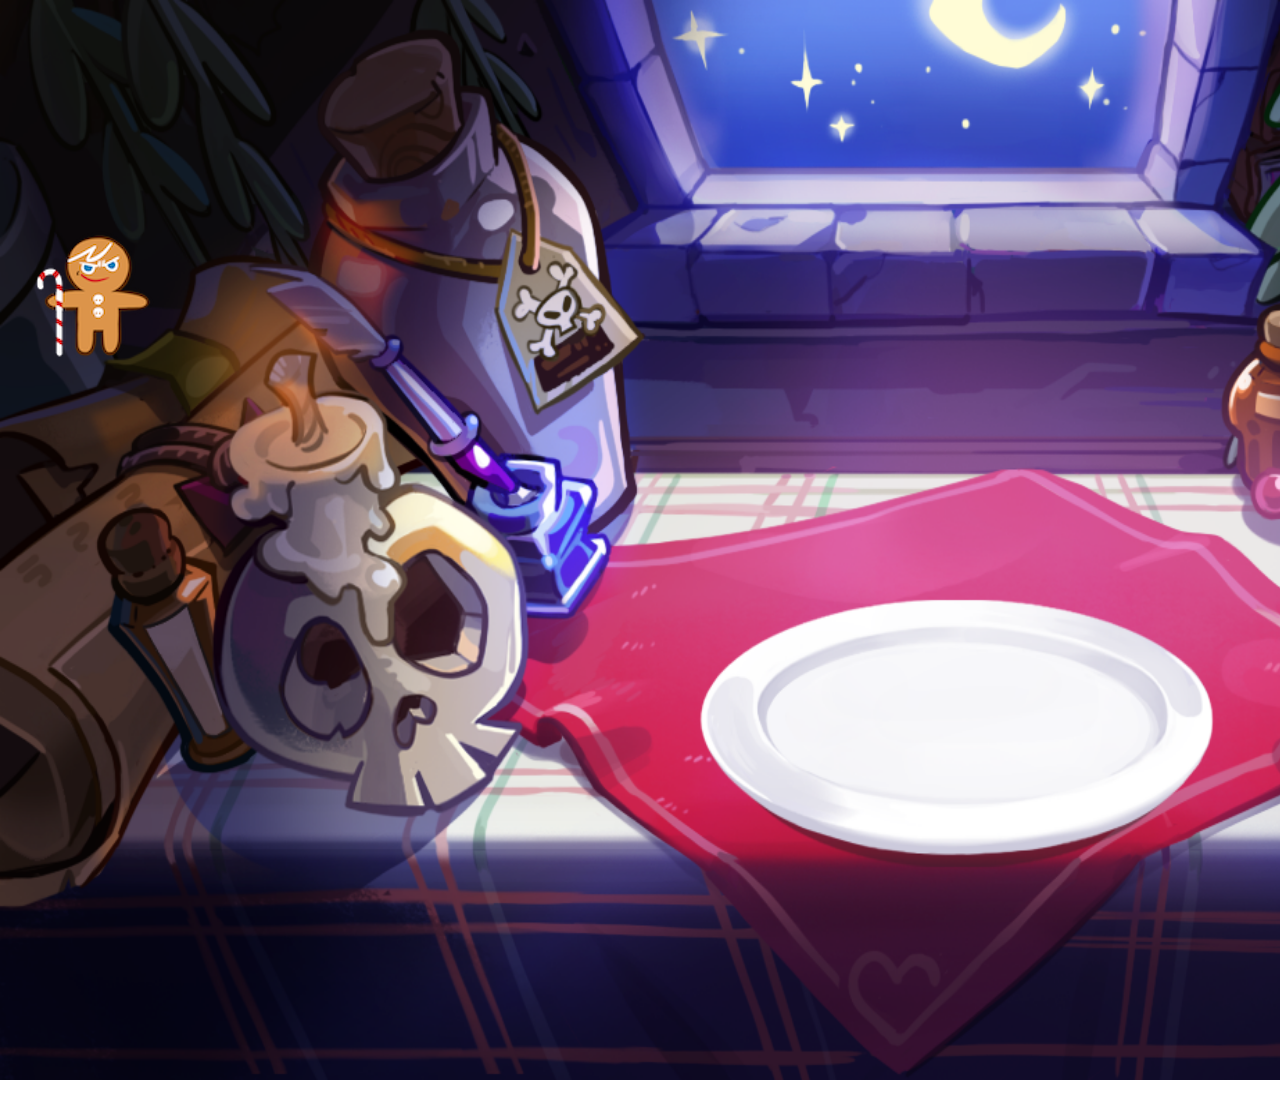
<file: game.html>
<!DOCTYPE html>
<html lang="en">
<head>
    <meta charset="UTF-8">
    <meta http-equiv="X-UA-Compatible" content="IE=edge">
    <meta name="viewport" content="width=device-width, initial-scale=1.0">
    <title>쿠키런: 킹덤</title>
    <style>
        body{
            background-image: url('img/cookie/kkk.png');
            background-size: 1920px 1080px;
            background-repeat: no-repeat;
            width: 1920px;
            height: 1080px;
        }
    </style>
</head>
<body>
    <canvas id="canvas" width="150" height="150"></canvas>
    <script type="text/javascript" src="game.js"></script>
</body>
</html>
</file>
